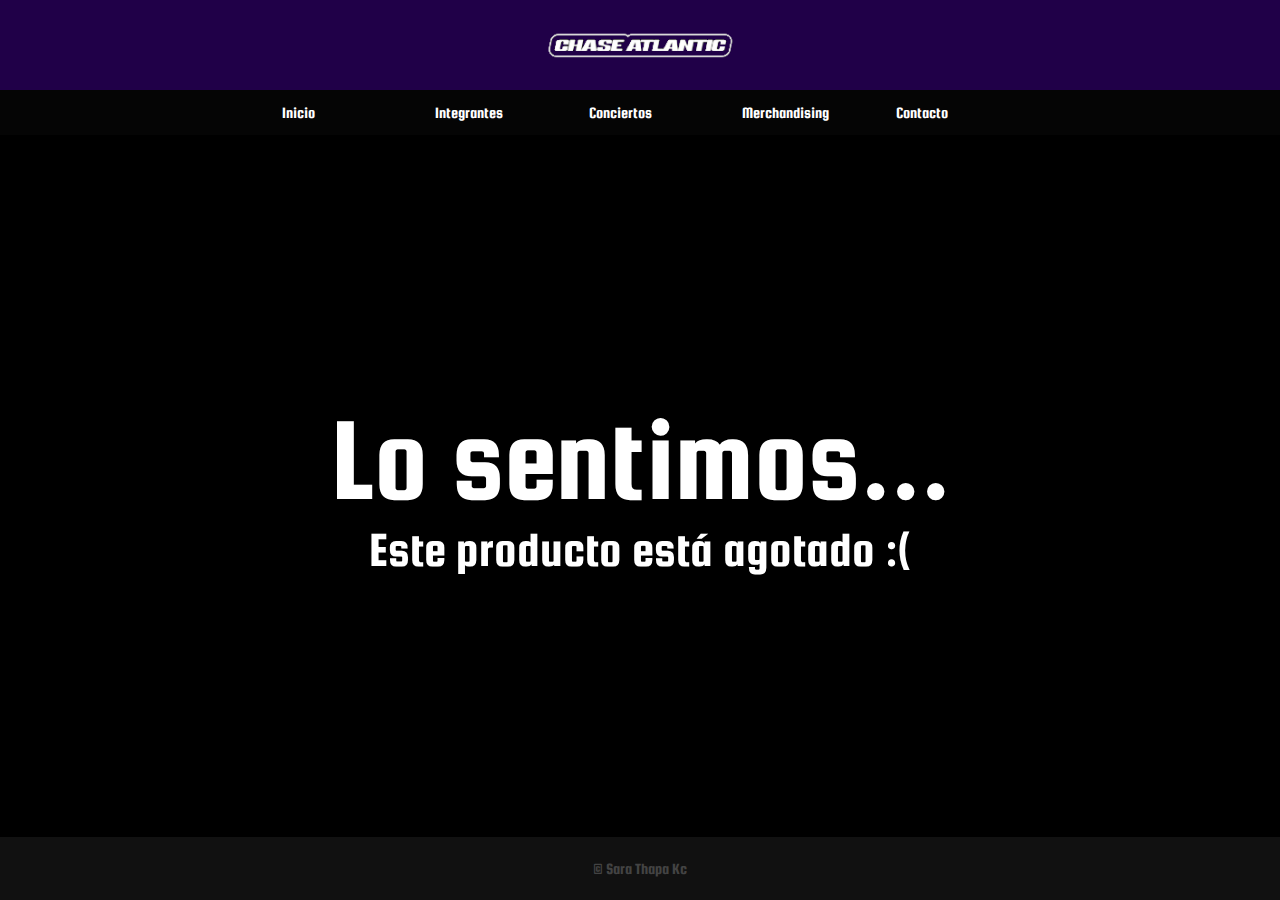
<file: agotado.html>
<!DOCTYPE html>
<html lang="en">
<head>
    <meta charset="UTF-8">
    <meta name="viewport" content="width=device-width, initial-scale=1.0">
    <title> Agotado | CA </title>

    <!-- Enlaces a las hojas de estilos -->
    <link rel="stylesheet" href="styles/styles.css"> 
    <link rel="stylesheet" href="styles/aparte.css"> 

    <!-- Favicon de la página -->
    <link rel="icon" href="./img/CA_favicon.png" type="image/x-icon">

    <!-- Enlazamos una fuente de Google fonts -->
    <link rel="preconnect" href="https://fonts.googleapis.com">
    <link rel="preconnect" href="https://fonts.gstatic.com" crossorigin>
    <link href="https://fonts.googleapis.com/css2?family=Barlow:ital,wght@0,100;0,200;0,300;0,400;0,500;0,600;0,700;0,800;0,900;1,100;1,200;1,300;1,400;1,500;1,600;1,700;1,800;1,900&family=Funnel+Display:wght@300..800&family=Pacifico&family=Rubik:ital,wght@0,391;1,391&family=Squada+One&family=Work+Sans:ital,wght@0,100..900;1,100..900&display=swap" rel="stylesheet">
</head>
<body>
    <!-- Sección del encabezado -->
    <header>
        <img src="img/logo.png"> 
    </header>

    <!-- Sección del navegador -->
    <nav>
        <p> <a href="./index.html"> Inicio </a> </p>
        <p> <a href="./integrantes.html"> Integrantes </a> </p>
        <p> <a href="./conciertos.html"> Conciertos </a> </p>
        <p> <a href="./merch.html"> Merchandising </a> </p>
        <p> <a href="./contacto.html"> Contacto </a> </p>
    </nav>

    <main>
        <!-- Indicamos el texto dentro del main -->
        <h1> Lo sentimos...</h1>
        <h2> Este producto está agotado :(  </h2>
    </main>

    <!-- Pie de página-->
    <footer>
        <p> © Sara Thapa Kc </p>
    </footer>
</body>
</html>
</file>
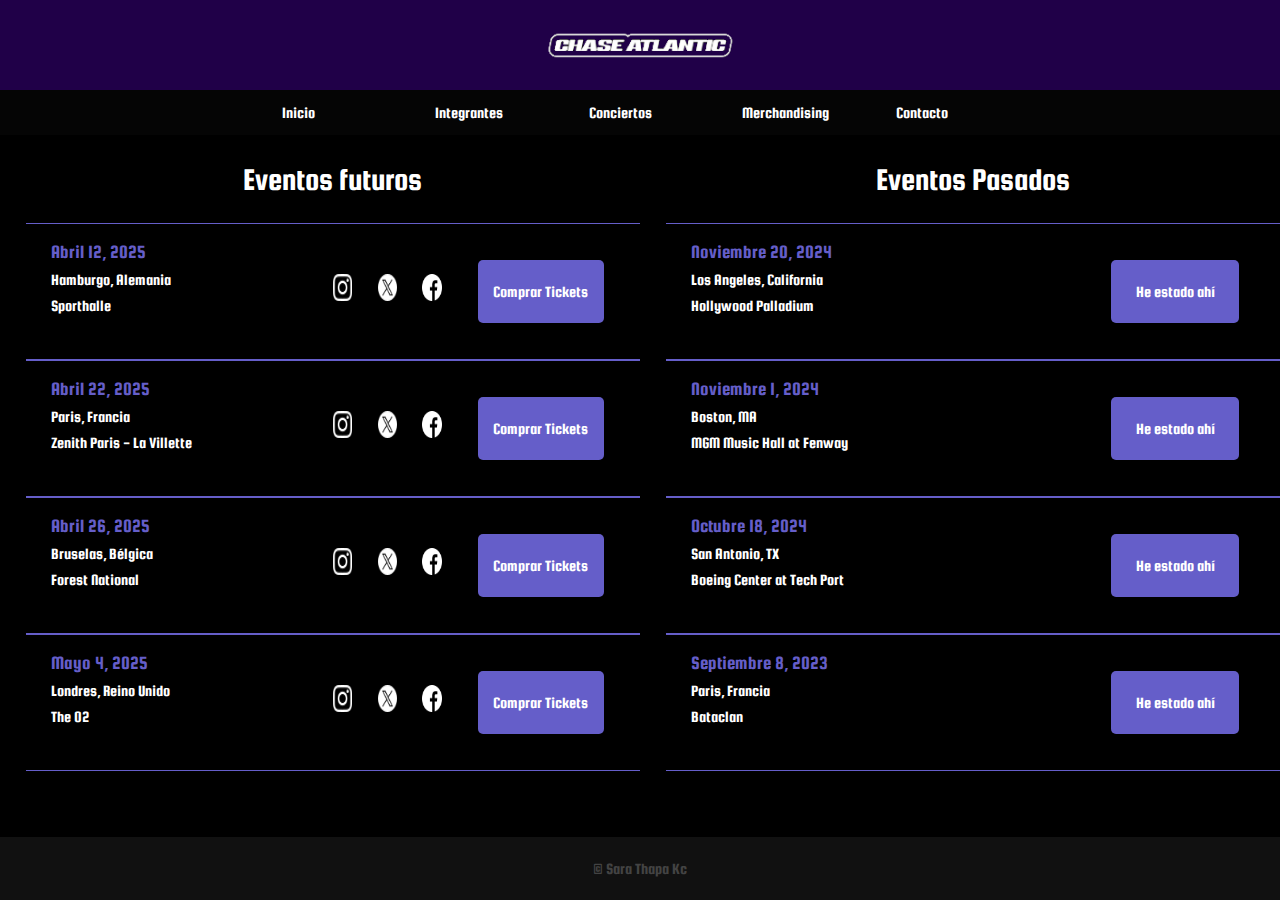
<file: conciertos.html>
<!DOCTYPE html>
<html lang="en">
<head>
    <meta charset="UTF-8">
    <meta name="viewport" content="width=device-width, initial-scale=1.0">
    <title>Conciertos | CA</title>

    <!-- Enlaces a las hojas de estilos -->
    <link rel="stylesheet" href="styles/styles.css"> 
    <link rel="stylesheet" href="styles/conciertos.css"> 

    <!-- Favicon de la página -->
    <link rel="icon" href="./img/CA_favicon.png" type="image/x-icon">

    <!-- Enlazamos una fuente de Google fonts -->
    <link rel="preconnect" href="https://fonts.googleapis.com">
    <link rel="preconnect" href="https://fonts.gstatic.com" crossorigin>
    <link href="https://fonts.googleapis.com/css2?family=Barlow:ital,wght@0,100;0,200;0,300;0,400;0,500;0,600;0,700;0,800;0,900;1,100;1,200;1,300;1,400;1,500;1,600;1,700;1,800;1,900&family=Funnel+Display:wght@300..800&family=Pacifico&family=Rubik:ital,wght@0,391;1,391&family=Squada+One&family=Work+Sans:ital,wght@0,100..900;1,100..900&display=swap" rel="stylesheet">
</head>
<body>
    <!-- Sección del encabezado -->
    <header>
        <img src="img/logo.png"> 
    </header>

    <!-- Sección de navegación -->
    <nav>
        <p> <a href="./index.html">Inicio</a> </p>
        <p> <a href="./integrantes.html">Integrantes</a> </p>
        <p> <a href="./conciertos.html">Conciertos</a> </p>
        <p> <a href="./merch.html">Merchandising</a> </p>
        <p> <a href="./contacto.html">Contacto</a> </p>
    </nav>

    <!-- Contenido principal -->
    <main> 
        <main class="maininterno"> 
            <!-- Sección de eventos futuros -->
            <section>
                <h1>Eventos futuros</h1>
                <div>
                    <article class="futuro">
                        <aside>
                            <h3>Abril 12, 2025</h3>
                            <p>Hamburgo, Alemania</p>
                            <p>Sporthalle</p>
                        </aside>
                        <a href="https://www.instagram.com/chaseatlantic/"> <img src="./img/conciertos/instagram_logo.png"> </a>
                        <a href="https://x.com/ChaseAtlantic"> <img src="./img/conciertos/x_logo.png"> </a>
                        <a href="https://www.facebook.com/ChaseAtlantic/"> <img src="./img/conciertos/facebook_logo.png"></a>
                        <br><a href="./agotado.html" class="botonestilo">Comprar Tickets</a>
                    </article>
                    <article class="futuro">
                        <aside>
                            <h3>Abril 22, 2025</h3>
                            <p>Paris, Francia</p>
                            <p>Zenith Paris - La Villette</p>
                        </aside>
                        <a href="https://www.instagram.com/chaseatlantic/"> <img src="./img/conciertos/instagram_logo.png"> </a>
                        <a href="https://x.com/ChaseAtlantic"> <img src="./img/conciertos/x_logo.png"> </a>
                        <a href="https://www.facebook.com/ChaseAtlantic/"> <img src="./img/conciertos/facebook_logo.png"></a>
                        <br><a href="./agotado.html" class="botonestilo">Comprar Tickets</a>
                    </article>
                    <article class="futuro">
                        <aside>
                            <h3>Abril 26, 2025</h3>
                            <p>Bruselas, Bélgica</p>
                            <p>Forest National</p>
                        </aside>
                        <a href="https://www.instagram.com/chaseatlantic/"> <img src="./img/conciertos/instagram_logo.png"> </a>
                        <a href="https://x.com/ChaseAtlantic"> <img src="./img/conciertos/x_logo.png"> </a>
                        <a href="https://www.facebook.com/ChaseAtlantic/"> <img src="./img/conciertos/facebook_logo.png"></a>
                        <br><a href="./agotado.html" class="botonestilo">Comprar Tickets</a>
                    </article>
                    <article class="futuro">
                        <aside>
                            <h3>Mayo 4, 2025</h3>
                            <p>Londres, Reino Unido</p>
                            <p>The O2</p>
                        </aside>
                        <a href="https://www.instagram.com/chaseatlantic/"> <img src="./img/conciertos/instagram_logo.png"> </a>
                        <a href="https://x.com/ChaseAtlantic"> <img src="./img/conciertos/x_logo.png"> </a>
                        <a href="https://www.facebook.com/ChaseAtlantic/"> <img src="./img/conciertos/facebook_logo.png"></a>
                        <br><a href="./agotado.html" class="botonestilo">Comprar Tickets</a>
                    </article>
                </div>
            </section>

            <!-- Sección de eventos pasados -->
            <section>
                <h1>Eventos Pasados</h1>
                <div>
                    <article class="pasado">
                        <aside>
                            <h3>Noviembre 20, 2024</h3>
                            <p>Los Angeles, California</p>
                            <p>Hollywood Palladium</p>
                        </aside>
                        <br><a href="./resenia.html" class="botonestilo">He estado ahí</a>
                    </article>
                    <article class="pasado">
                        <aside>
                            <h3>Noviembre 1, 2024</h3>
                            <p>Boston, MA</p>
                            <p>MGM Music Hall at Fenway</p>
                        </aside>
                        <br><a href="./resenia.html" class="botonestilo">He estado ahí</a>
                    </article>
                    <article class="pasado">
                        <aside>
                            <h3>Octubre 18, 2024</h3>
                            <p>San Antonio, TX</p>
                            <p>Boeing Center at Tech Port</p>
                        </aside>
                        <br><a href="./resenia.html" class="botonestilo">He estado ahí</a>
                    </article>
                    <article class="pasado">
                        <aside>
                            <h3>Septiembre 8, 2023</h3>
                            <p>Paris, Francia</p>
                            <p>Bataclan</p>
                        </aside>
                        <br><a href="./resenia.html" class="botonestilo">He estado ahí</a>
                    </article>
                </div>  
            </section>
        </main>
    </main>

    <!-- Pie de página -->
    <footer>
        <p>© Sara Thapa Kc</p>
    </footer>
</body>
</html>
</file>
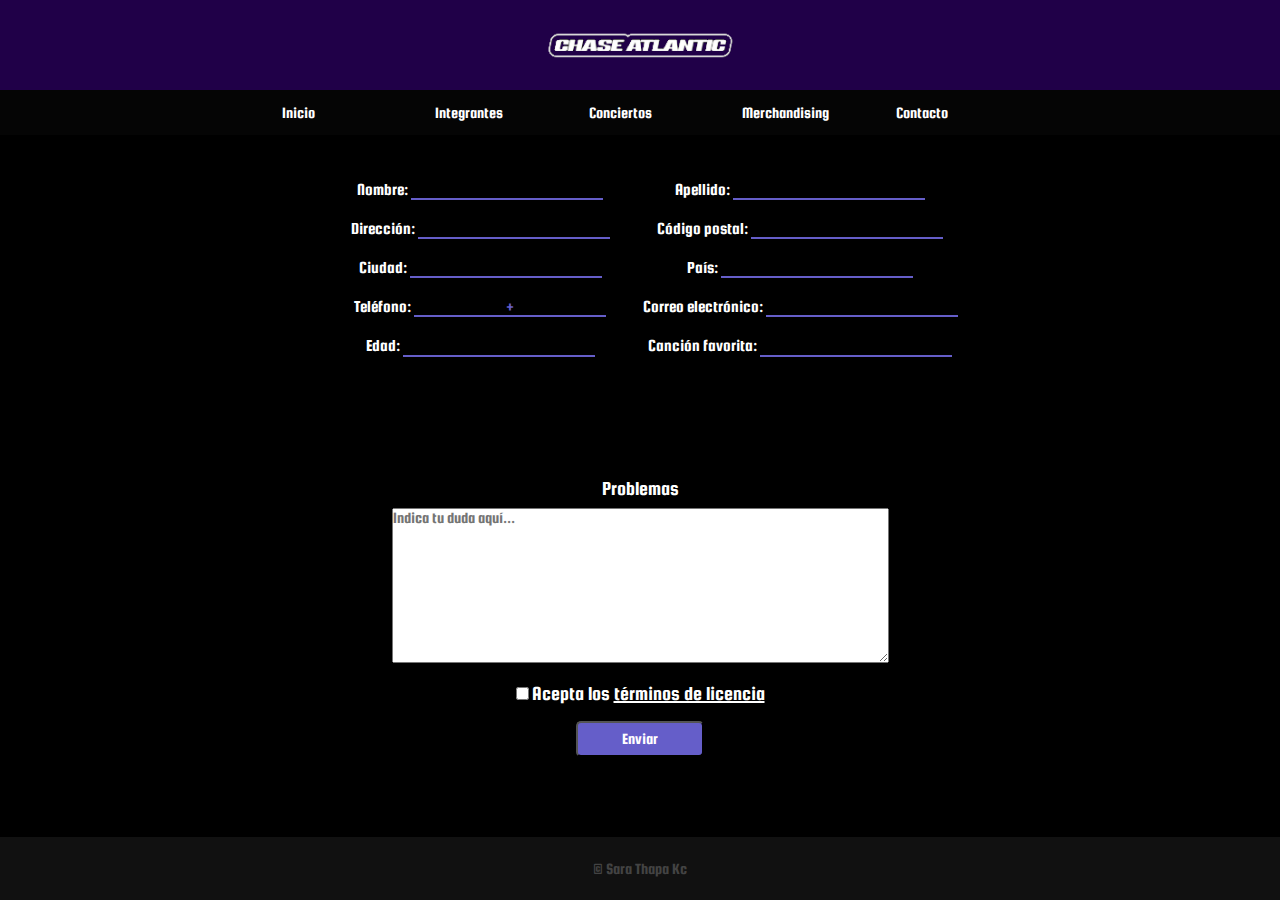
<file: contacto.html>
<!DOCTYPE html>
<html lang="en">
<head>
    <meta charset="UTF-8">
    <meta name="viewport" content="width=device-width, initial-scale=1.0">
    <title>Contacto | CA</title>

    <!-- Enlaces a las hojas de estilos -->
    <link rel="stylesheet" href="./styles/styles.css"> 
    <link rel="stylesheet" href="./styles/contacto.css"> 

    <!-- Favicon de la página -->
    <link rel="icon" href="./img/CA_favicon.png" type="image/x-icon">

    <!-- Enlazamos una fuente de Google fonts -->
    <link rel="preconnect" href="https://fonts.googleapis.com">
    <link rel="preconnect" href="https://fonts.gstatic.com" crossorigin>
    <link href="https://fonts.googleapis.com/css2?family=Barlow:ital,wght@0,100;0,200;0,300;0,400;0,500;0,600;0,700;0,800;0,900&family=Funnel+Display:wght@300..800&family=Pacifico&family=Rubik:ital,wght@0,391;1,391&family=Squada+One&family=Work+Sans:ital,wght@0,100..900;1,100..900&display=swap" rel="stylesheet">
</head>
<body>
    <!-- Sección del encabezado -->
    <header>
        <img src="img/logo.png"> 
    </header>

    <!-- Sección de navegación -->
    <nav>
        <p> <a href="./index.html">Inicio</a> </p>
        <p> <a href="./integrantes.html">Integrantes</a> </p>
        <p> <a href="./conciertos.html">Conciertos</a> </p>
        <p> <a href="./merch.html">Merchandising</a> </p>
        <p> <a href="./contacto.html">Contacto</a> </p>
    </nav>

    <!-- Sección principal del sitio -->
    <main>
        <main class="maininterno">
            <!-- Formulario de datos personales -->
            <!-- Vamos a añadir el formulario que almacenará los datos personales de los usuarios -->
            <form class="datospersonales" action="./gracias.html" method="post">
                <section class="partearriba">
                        <section>
                            <article> 
                                <label for="nombre"> Nombre: </label>
                                <input type="text" id="nombre" name="nombre" required pattern="[A-ZÁÉÍÓÚÑÇ][a-záéíóúñç\s]+">
                            </article>  
                            <article> 
                                <label for="apellido">Apellido:</label>
                                <input type="text" id="apellido" name="apellido" required pattern="[A-ZÁÉÍÓÚÑÇ][a-záéíóúñç\s]+[A-ZÁÉÍÓÚÑÇ]*[a-záéíóúñç\s]*"> <br>
                            </article>  
                        </section>
                        <section>         
                            <article> 
                                <label for="direccion">Dirección:</label>
                                <input type="text" id="direccion" name="direccion" required pattern="^[A-ZÁÉÍÓÚÑÇ][a-záéíóúñç\s]*(?:[.,;/-]?\s?[A-ZÁÉÍÓÚÑÇa-záéíóúñç]+)+\s?[0-9]+(?:[A-Za-zÁÉÍÓÚÑÇa-záéíóúñç\s]*)$">
                            </article> 
                            <article> 
                                <label for="cpostal">Código postal:</label>
                                <input type="number" id="cpostal" name="cpostal" required pattern="[0-9]{3,8}"> <br>
                            </article> 
                        </section>
                        <section> 
                            <article> 
                                <label for="ciudad">Ciudad:</label>
                                <input type="text" id="ciudad" name="ciudad" required pattern="[A-Z][a-z]+(\s?[A-ZÁÉÍÓÚÇ][a-záéíóúñç]+)*">
                            </article> 
                            <article> 
                                <label for="pais">País:</label>
                                <input type="text" id="pais" name="pais" required pattern="[A-ZÁÉÍÓÚ][a-záéíóúñ]+(\s?[A-Z][a-záéíóúñ]+)*"> <br>
                            </article> 
                        </section>
                        <section> 
                            <article> 
                                <label for="telefono">Teléfono:</label>
                                <input type="tel" id="telefono" name="telefono" value="+" required pattern="\+([0-9]-?[0-9]{0,3})\s[0-9]{7,10}"> 
                            </article> 
                            <article> 
                                <label for="correo">Correo electrónico:</label>
                                <input type="email" id="correo" name="correo" required pattern="[a-z0-9]+[a-z0-9_\.]+@[a-z0-9]+\.[a-z0-9]+(\.?[a-z0-9]+)*"> <br>
                            </article> 
                        </section>
                        <section> 
                            <article> 
                                <label for="telefono">Edad:</label>
                                <input type="tel" id="telefono" name="telefono" pattern="[0-9]{1,2}"> 
                            </article> 
                            <article> 
                                <label for="correo"> Canción favorita:</label>
                                <input type="text" id="apellido" name="apellido" pattern="[A-ZÁÉÍÓÚÑÇ][a-záéíóúñç\s]+[A-ZÁÉÍÓÚÑÇ]*[a-záéíóúñç\s]*"> <br>
                            </article> 
                        </section>
                </section>
                <!-- Formulario de sugerencias -->
                <section class="parteabajo">
                    <article>
                        <!-- Creamos un formulario para que el usuario nos añada sugerencias si lo desea -->
                        <label for="sugerencias"> Problemas </label> <br>
                        <textarea id="sugerencias" name="sugerencias" rows="9" cols="80" placeholder="Indica tu duda aquí..." required></textarea><br>
                        
                        <br><input type="checkbox" id="recopilardatos" name="recopilardatos" required value="Aceptar">
                        <label for="recopilardatos"> Acepta los <a href="./terminosylicencias.html"> términos de licencia </a> </label><br>

                        <br><input type="submit" value="Enviar" class="boton">
                    </article>
                </section>
            </form>
        </main>
    </main>

    <!-- Pie de página -->
    <footer>
        <p> © Sara Thapa Kc </p>
    </footer>
</body>
</html>
</file>
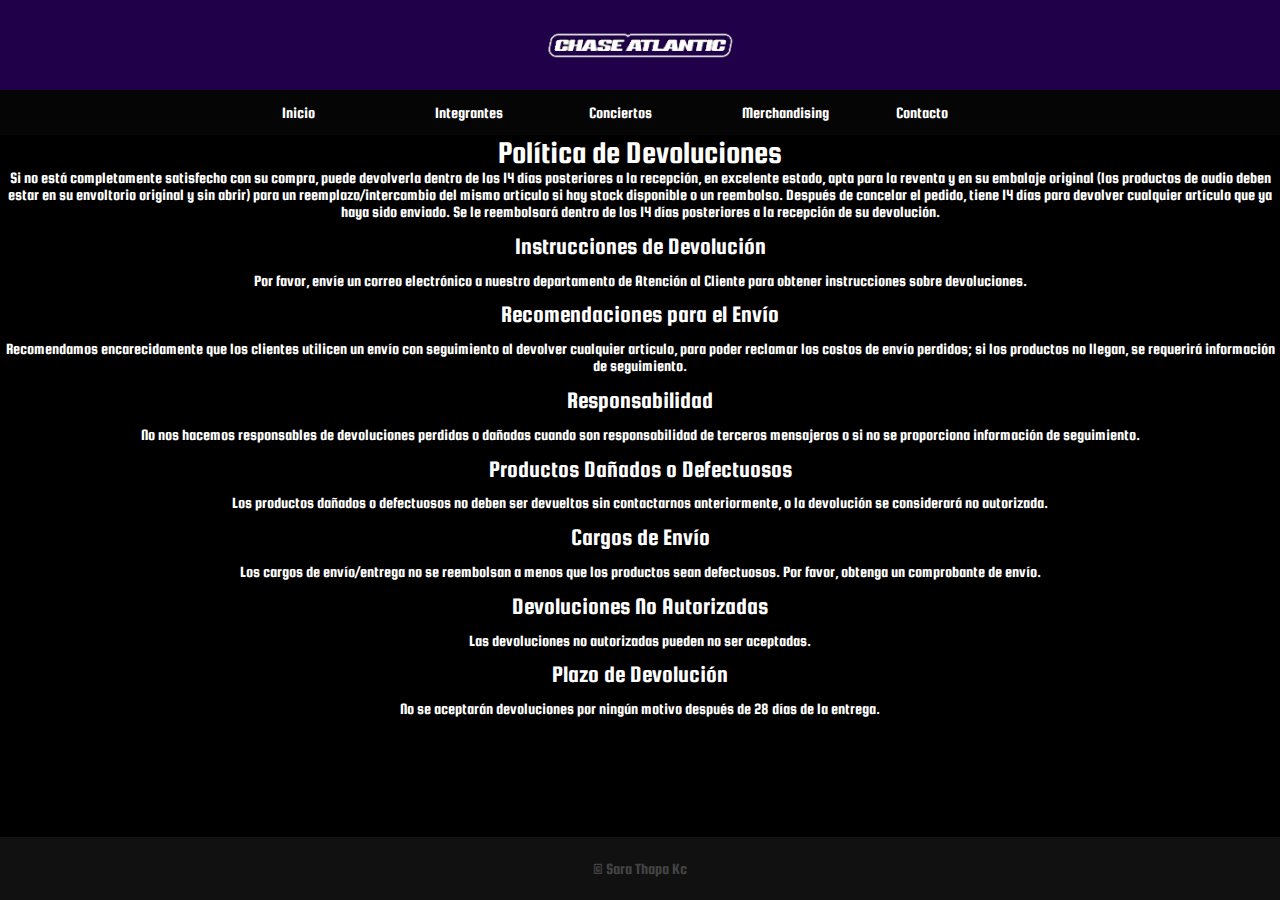
<file: devolver.html>
<!DOCTYPE html>
<html lang="en">
<head>
    <meta charset="UTF-8">
    <meta name="viewport" content="width=device-width, initial-scale=1.0">
    <title> Devolver | CA </title>

    <!-- Enlaces a las hojas de estilos -->
    <link rel="stylesheet" href="styles/styles.css"> 
    <link rel="stylesheet" href="styles/devolver.css">

    <!-- Favicon de la página -->
    <link rel="icon" href="./img/CA_favicon.png" type="image/x-icon">
    
    <!-- Enlazamos una fuente de Google fonts -->
    <link rel="preconnect" href="https://fonts.googleapis.com">
    <link rel="preconnect" href="https://fonts.gstatic.com" crossorigin>
    <link href="https://fonts.googleapis.com/css2?family=Barlow:ital,wght@0,100;0,200;0,300;0,400;0,500;0,600;0,700;0,800;0,900;1,100;1,200;1,300;1,400;1,500;1,600;1,700;1,800;1,900&family=Funnel+Display:wght@300..800&family=Pacifico&family=Rubik:ital,wght@0,391;1,391&family=Squada+One&family=Work+Sans:ital,wght@0,100..900;1,100..900&display=swap" rel="stylesheet">
</head>
<body>
    <!-- Sección del encabezado -->
    <header>
        <img src="img/logo.png"> 
    </header>

    <!-- Sección de navegación -->
    <nav>
        <p> <a href="./index.html"> Inicio </a> </p>
        <p> <a href="./integrantes.html"> Integrantes </a> </p>
        <p> <a href="./conciertos.html"> Conciertos </a> </p>
        <p> <a href="./merch.html"> Merchandising </a> </p>
        <p> <a href="./contacto.html"> Contacto </a> </p>
    </nav>

    <main>
        <!-- Indicamos el texto que queremos que aparezca en el main -->
        <h1>Política de Devoluciones</h1>

        <p>Si no está completamente satisfecho con su compra, puede devolverla dentro de los 14 días posteriores a la recepción, en excelente estado, apta para la reventa y en su embalaje original (los productos de audio deben estar en su envoltorio original y sin abrir) para un reemplazo/intercambio del mismo artículo si hay stock disponible o un reembolso. Después de cancelar el pedido, tiene 14 días para devolver cualquier artículo que ya haya sido enviado. Se le reembolsará dentro de los 14 días posteriores a la recepción de su devolución.</p>
    
        <h2>Instrucciones de Devolución</h2>
        <p>Por favor, envíe un correo electrónico a nuestro departamento de Atención al Cliente para obtener instrucciones sobre devoluciones.</p>
    
        <h2>Recomendaciones para el Envío</h2>
        <p>Recomendamos encarecidamente que los clientes utilicen un envío con seguimiento al devolver cualquier artículo, para poder reclamar los costos de envío perdidos; si los productos no llegan, se requerirá información de seguimiento.</p>
    
        <h2>Responsabilidad</h2>
        <p>No nos hacemos responsables de devoluciones perdidas o dañadas cuando son responsabilidad de terceros mensajeros o si no se proporciona información de seguimiento.</p>
    
        <h2>Productos Dañados o Defectuosos</h2>
        <p>Los productos dañados o defectuosos no deben ser devueltos sin contactarnos anteriormente, o la devolución se considerará no autorizada.</p>
    
        <h2>Cargos de Envío</h2>
        <p>Los cargos de envío/entrega no se reembolsan a menos que los productos sean defectuosos. Por favor, obtenga un comprobante de envío.</p>
    
        <h2>Devoluciones No Autorizadas</h2>
        <p>Las devoluciones no autorizadas pueden no ser aceptadas.</p>
    
        <h2>Plazo de Devolución</h2>
        <p>No se aceptarán devoluciones por ningún motivo después de 28 días de la entrega.</p>
    </main>

    <!-- Pie de página-->
    <footer>
        <p> © Sara Thapa Kc </p>
    </footer>
</body>
</html>
</file>
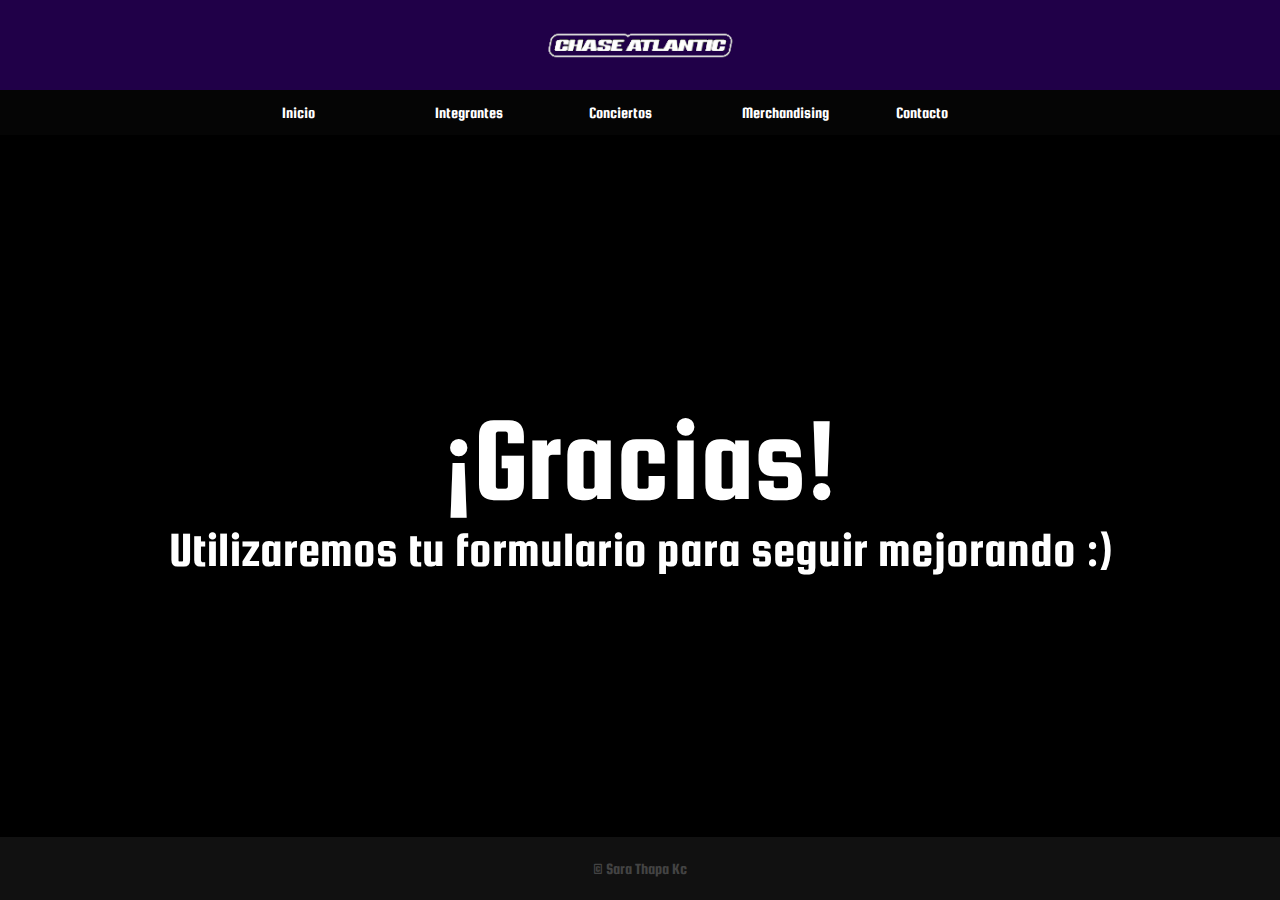
<file: gracias.html>
<!DOCTYPE html>
<html lang="en">
<head>
    <meta charset="UTF-8">
    <meta name="viewport" content="width=device-width, initial-scale=1.0">
    <title> Gracias | CA </title>

    <!-- Enlaces a las hojas de estilos -->
    <link rel="stylesheet" href="styles/styles.css"> 
    <link rel="stylesheet" href="styles/aparte.css"> 

    <!-- Favicon de la página -->
    <link rel="icon" href="./img/CA_favicon.png" type="image/x-icon">

    <!-- Enlazamos una fuente de Google fonts -->
    <link rel="preconnect" href="https://fonts.googleapis.com">
    <link rel="preconnect" href="https://fonts.gstatic.com" crossorigin>
    <link href="https://fonts.googleapis.com/css2?family=Barlow:ital,wght@0,100;0,200;0,300;0,400;0,500;0,600;0,700;0,800;0,900;1,100;1,200;1,300;1,400;1,500;1,600;1,700;1,800;1,900&family=Funnel+Display:wght@300..800&family=Pacifico&family=Rubik:ital,wght@0,391;1,391&family=Squada+One&family=Work+Sans:ital,wght@0,100..900;1,100..900&display=swap" rel="stylesheet">
</head>
<body>
    <!-- Sección del encabezado -->
    <header>
        <img src="img/logo.png"> 
    </header>

    <!-- Sección de navegación -->
    <nav>
        <p> <a href="./index.html"> Inicio </a> </p>
        <p> <a href="./integrantes.html"> Integrantes </a> </p>
        <p> <a href="./conciertos.html"> Conciertos </a> </p>
        <p> <a href="./merch.html"> Merchandising </a> </p>
        <p> <a href="./contacto.html"> Contacto </a> </p>
    </nav>

    <main>
        <!-- Indicamos el textoq ue queremos que aparezca en nuestro main -->
        <h1> ¡Gracias!</h1>
        <h2> Utilizaremos tu formulario para seguir mejorando :) </h2>
    </main>

    <!-- Pie de página -->
    <footer>
        <p> © Sara Thapa Kc </p>
    </footer>
</body>
</html>
</file>
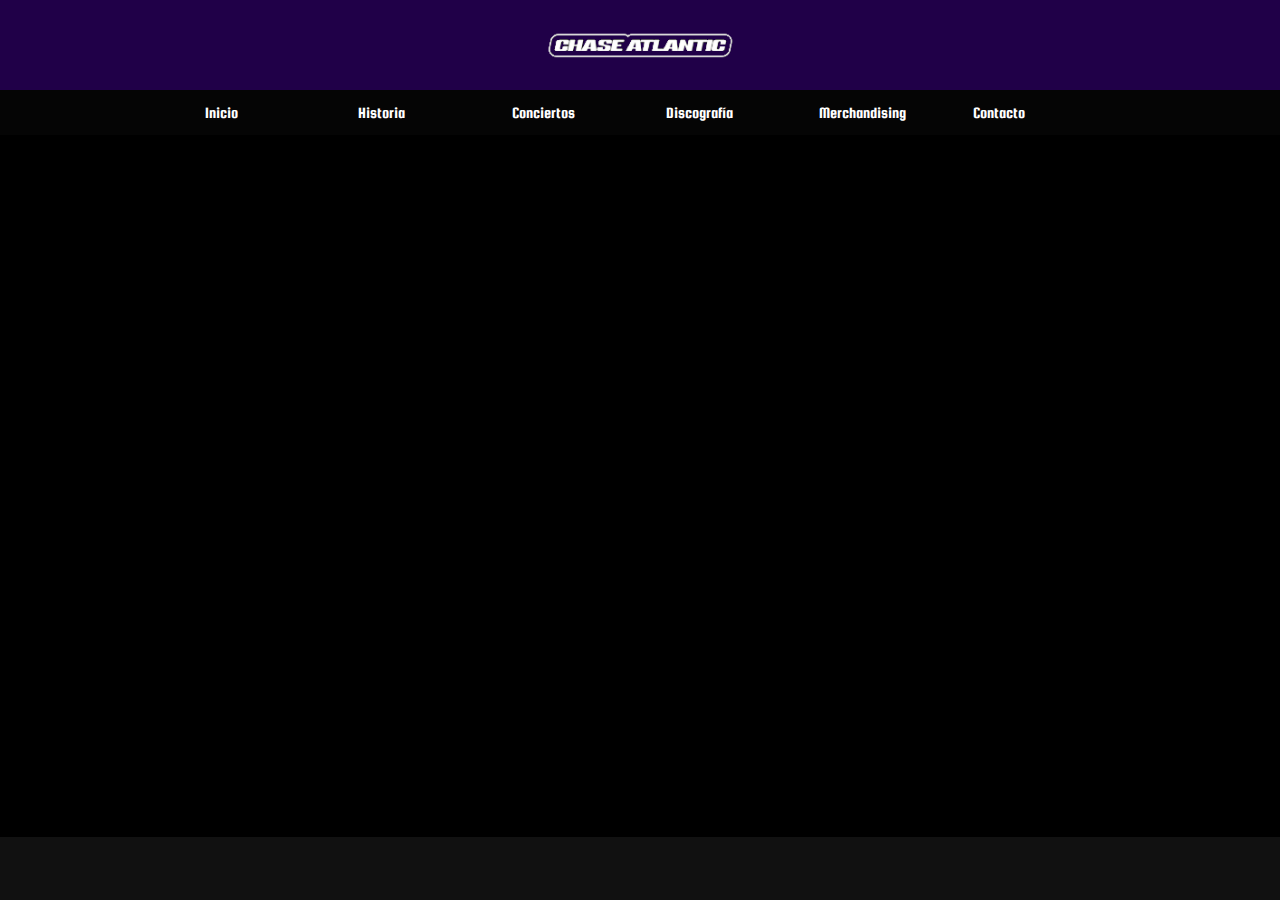
<file: historia.html>
<!DOCTYPE html>
<html lang="en">
<head>
    <meta charset="UTF-8">
    <meta name="viewport" content="width=device-width, initial-scale=1.0">
    <title> Historia | CA </title>
    <link rel="stylesheet" href="styles/styles.css"> 

    <link rel="preconnect" href="https://fonts.googleapis.com">
    <link rel="preconnect" href="https://fonts.gstatic.com" crossorigin>
    <link href="https://fonts.googleapis.com/css2?family=Barlow:ital,wght@0,100;0,200;0,300;0,400;0,500;0,600;0,700;0,800;0,900;1,100;1,200;1,300;1,400;1,500;1,600;1,700;1,800;1,900&family=Funnel+Display:wght@300..800&family=Pacifico&family=Rubik:ital,wght@0,391;1,391&family=Squada+One&family=Work+Sans:ital,wght@0,100..900;1,100..900&display=swap" rel="stylesheet">
</head>
<body>
    <header>
        <img src="img/logo.png"> 
    </header>
    <nav>
        <p> <a href="./index.html"> Inicio </a> </p>
        <p> <a href="./historia.html">Historia </a> </p>
        <p> <a href="./conciertos.html"> Conciertos </a> </p>
        <p> <a href="./discografia.html"> Discografía </a> </p>
        <p> <a href="./merch.html"> Merchandising </a> </p>
        <p> <a href="./contacto.html"> Contacto </a> </p>
    </nav>
    <main>
        <main class="maininterno"> 
            
        </main>
    </main>
    <footer>
        
    </footer>
</body>
</html>
</file>
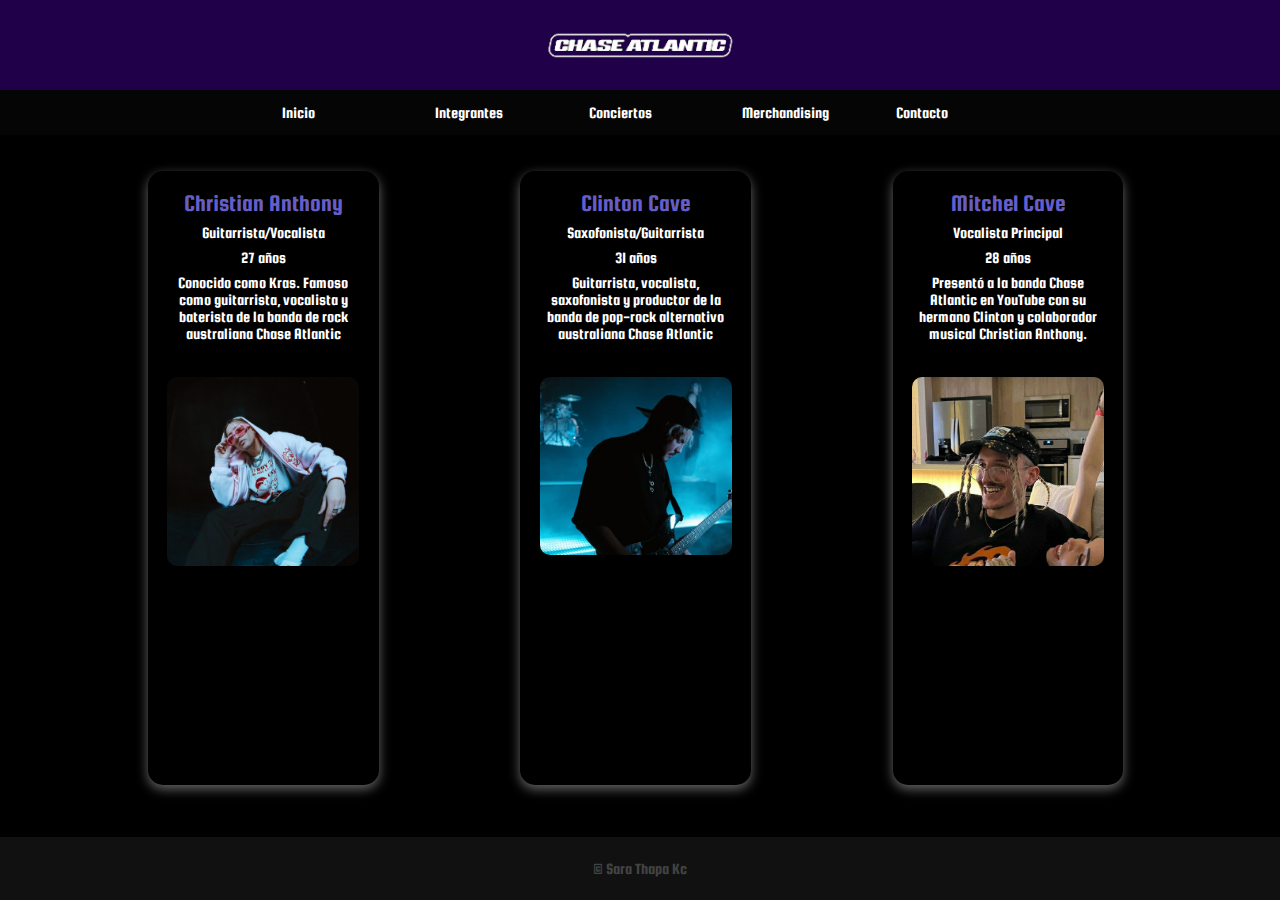
<file: integrantes.html>
<!DOCTYPE html>
<html lang="en">
<head>
    <meta charset="UTF-8">
    <meta name="viewport" content="width=device-width, initial-scale=1.0">
    <title> Integrantes | CA </title>

    <!-- Enlaces a las hojas de estilos -->
    <link rel="stylesheet" href="./styles/styles.css"> 
    <link rel="stylesheet" href="./styles/integrantes.css"> 

    <!-- Favicon de la página -->
    <link rel="icon" href="./img/CA_favicon.png" type="image/x-icon">

    <!-- Enlazamos una fuente de Google fonts -->
    <link rel="preconnect" href="https://fonts.googleapis.com">
    <link rel="preconnect" href="https://fonts.gstatic.com" crossorigin>
    <link href="https://fonts.googleapis.com/css2?family=Barlow:ital,wght@0,100;0,200;0,300;0,400;0,500;0,600;0,700;0,800;0,900&family=Funnel+Display:wght@300..800&family=Pacifico&family=Rubik:ital,wght@0,391;1,391&family=Squada+One&family=Work+Sans:ital,wght@0,100..900;1,100..900&display=swap" rel="stylesheet">
</head>
<body>
    <header>
        <!-- Encabezado con el logo principal de la página -->
        <img src="img/logo.png"> 
    </header>
    <nav>
        <!-- Menú de navegación con enlaces a las diferentes secciones del sitio -->
        <p> <a href="./index.html"> Inicio </a> </p>
        <p> <a href="./integrantes.html"> Integrantes </a> </p>
        <p> <a href="./conciertos.html"> Conciertos </a> </p>
        <p> <a href="./merch.html"> Merchandising </a> </p>
        <p> <a href="./contacto.html"> Contacto </a> </p>
    </nav>
    <main>
        <main class="maininterno"> 
            <section>
                <!-- Sección con información de los integrantes de la banda -->
                <article class="arriba">
                    <!-- Primer integrante: Christian Anthony -->
                    <aside>
                        <h3> Christian Anthony </h3>
                        <p> Guitarrista/Vocalista </p>
                        <p> 27 años </p>
                        <p> Conocido como Kras. Famoso como guitarrista, vocalista y baterista de la banda de rock australiana Chase Atlantic </p>
                    </aside>
                    <br><img src="./img/integrantes/kras.png">
                </article>
                <article class="arriba">
                    <!-- Segundo integrante: Clinton Cave -->
                    <aside>
                        <h3> Clinton Cave </h3>
                        <p> Saxofonista/Guitarrista </p>
                        <p> 31 años </p>
                        <p> Guitarrista, vocalista, saxofonista y productor de la banda de pop-rock alternativo australiana Chase Atlantic </p>
                    </aside>
                    <br><img src="./img/integrantes/clinton_cave.png">
                </article>
                <article class="arriba">
                    <!-- Tercer integrante: Mitchel Cave -->
                    <aside>
                        <h3> Mitchel Cave </h3>
                        <p> Vocalista Principal </p>
                        <p> 28 años </p>
                        <p> Presentó a la banda Chase Atlantic en YouTube con su hermano Clinton y colaborador musical Christian Anthony.  </p>
                    </aside>
                    <br><img src="./img/integrantes/mitchel_cave.jpg">
                </article>
            </section>
        </main>
    </main>
    <footer>
        <!-- Pie de página con los derechos de autor -->
        <p> © Sara Thapa Kc </p>
    </footer>
</body>
</html>
</file>
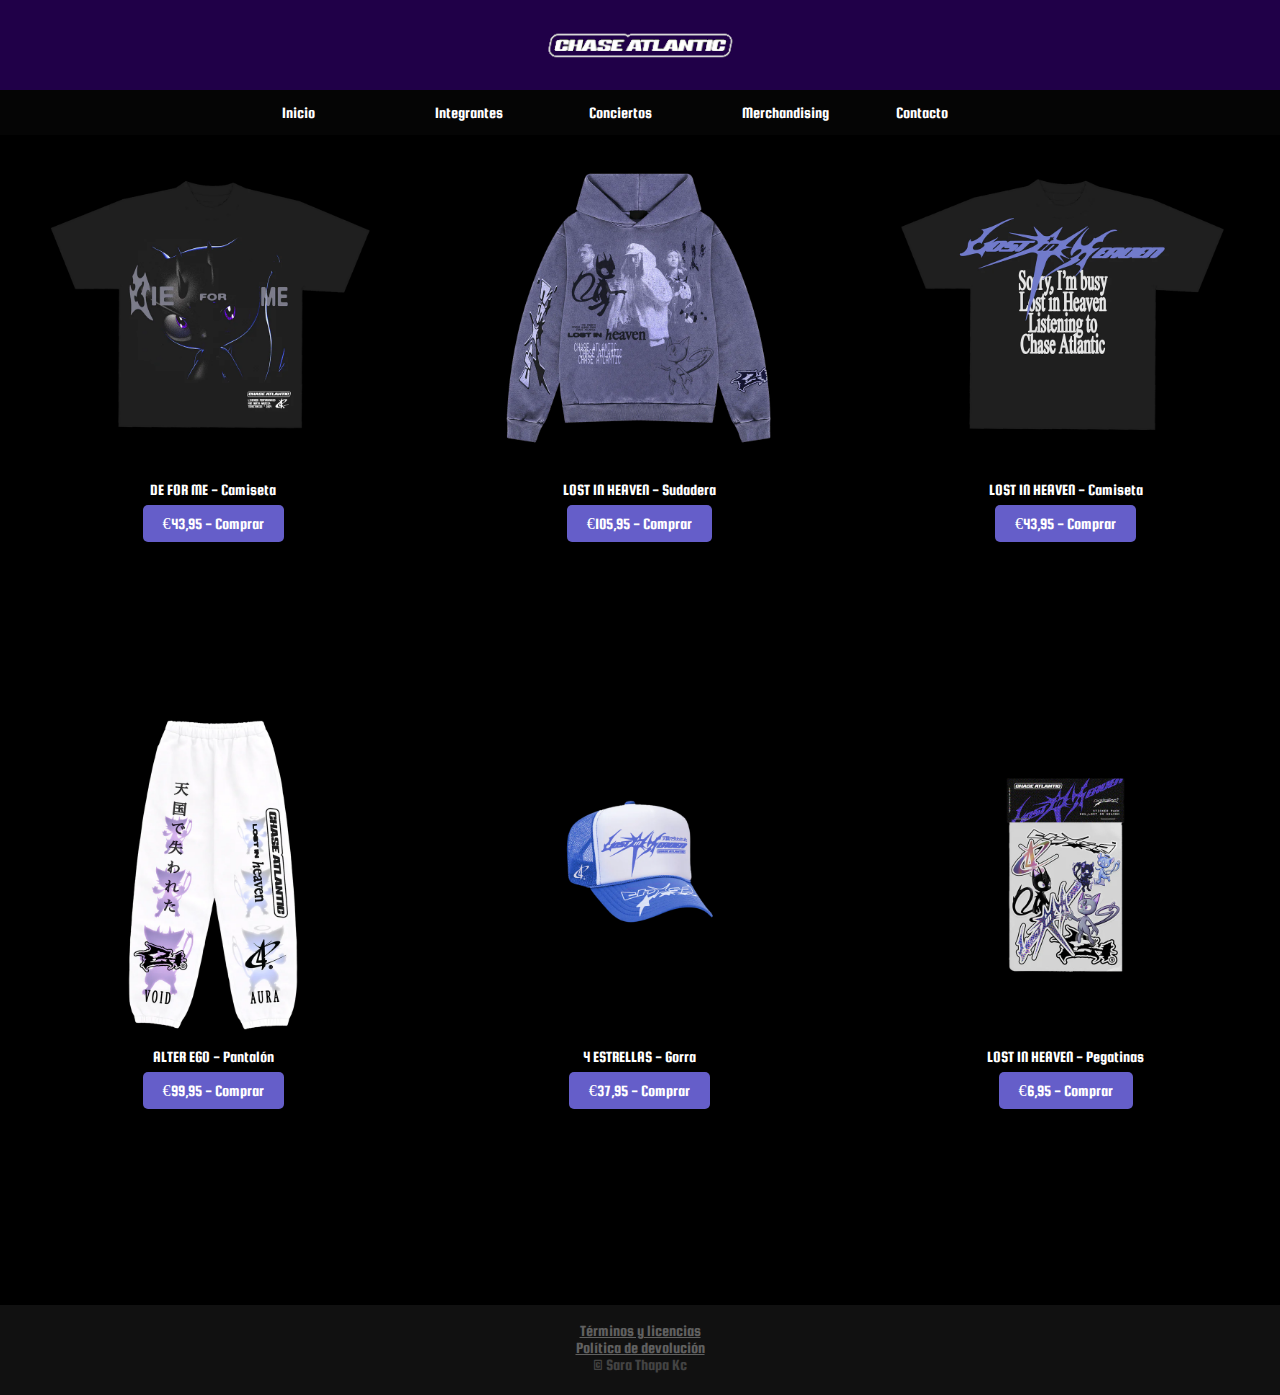
<file: merch.html>
<!DOCTYPE html>
<html lang="en">
<head>
    <meta charset="UTF-8">
    <meta name="viewport" content="width=device-width, initial-scale=1.0">
    <title> Merch | CA </title>

    <!-- Enlaces a las hojas de estilos -->
    <link rel="stylesheet" href="./styles/styles.css">
    <link rel="stylesheet" href="./styles/merch.css">

    <!-- Favicon de la página -->
    <link rel="icon" href="./img/CA_favicon.png" type="image/x-icon">

    <!-- Enlazamos una fuente de Google fonts -->
    <link rel="preconnect" href="https://fonts.googleapis.com">
    <link rel="preconnect" href="https://fonts.gstatic.com" crossorigin>
    <link href="https://fonts.googleapis.com/css2?family=Barlow:ital,wght@0,100;0,200;0,300;0,400;0,500;0,600;0,700;0,800;0,900;1,100;1,200;1,300;1,400;1,500;1,600;1,700;1,800;1,900&family=Funnel+Display:wght@300..800&family=Pacifico&family=Rubik:ital,wght@0,391;1,391&family=Squada+One&family=Work+Sans:ital,wght@0,100..900;1,100..900&display=swap" rel="stylesheet">
    
</head>
<body>
    <header>
        <!-- Logo del encabezado -->
        <img src="img/logo.png">
    </header>

    <!-- Barra de navegación con enlaces a otras páginas -->
    <nav>
        <p><a href="./index.html"> Inicio </a></p>
        <p><a href="./integrantes.html"> Integrantes </a></p>
        <p><a href="./conciertos.html"> Conciertos </a></p>
        <p><a href="./merch.html"> Merchandising </a></p>
        <p><a href="./contacto.html"> Contacto </a></p>
    </nav>
    <main>
        <main class="maininterno">
            <section class="partearriba">
                <!-- Primera fila de artículos -->
                <article>
                    <figure>
                        <a href="./img/merch/dieforme_camiseta.webp"> VER </a>
                        <img src="./img/merch/dieforme_camiseta.webp">
                    </figure>
                    <p> DE FOR ME - Camiseta </p>
                    <p><br><a href="./agotado.html" class="comprar"> €43,95 - Comprar </a></p>
                </article>
                <article>
                    <figure>
                        <a href="./img/merch/lostinheaven_sudadera.webp"> VER </a>
                        <img src="./img/merch/lostinheaven_sudadera.webp">
                    </figure>
                    <p> LOST IN HEAVEN - Sudadera </p>
                    <p><br><a href="./agotado.html" class="comprar"> €105,95 - Comprar </a></p>
                </article>
                <article>
                    <figure>
                        <a href="./img/merch/lostinheaven_camisa.webp"> VER </a>
                        <img src="./img/merch/lostinheaven_camisa.webp">
                    </figure>
                    <p> LOST IN HEAVEN - Camiseta </p>
                    <p><br><a href="./agotado.html" class="comprar"> €43,95 - Comprar </a></p>
                </article>
            </section>
            <section class="parteabajo">

                <!-- Segunda fila de artículos -->
                <article>
                    <figure>
                        <a href="./img/merch/voidaura_pantalon.webp"> VER </a>
                        <img src="./img/merch/voidaura_pantalon.webp">
                    </figure>
                    <p> ALTER EGO - Pantalón </p>
                    <p><br><a href="./agotado.html" class="comprar"> €99,95 - Comprar </a></p>
                </article>
                <article>
                    <figure>
                        <a href="./img/merch/lostinheaven_gorra.webp"> VER </a>
                        <img src="./img/merch/lostinheaven_gorra.webp">
                    </figure>
                    <p> 4 ESTRELLAS - Gorra </p>
                    <p><br><a href="./agotado.html" class="comprar"> €37,95 - Comprar </a></p>
                </article>
                <article>
                    <figure>
                        <a href="./img/merch/pegatinas.webp"> VER </a>
                        <img src="./img/merch/pegatinas.webp">
                    </figure>
                    <p> LOST IN HEAVEN - Pegatinas </p>
                    <p class="abajofinal"><br><a href="./agotado.html" class="comprar"> €6,95 - Comprar </a></p>
                </article>
            </section>
        </main>
    </main>

    <!-- Pie de página con enlaces a términos y políticas, y derechos de autor -->
    <footer>
        <br><p><a href="./terminosylicencias.html"> Términos y licencias </a></p>
        <p><a href="./devolver.html"> Política de devolución </a></p>
        <p> © Sara Thapa Kc </p>
    </footer>
</body>
</html>
</file>
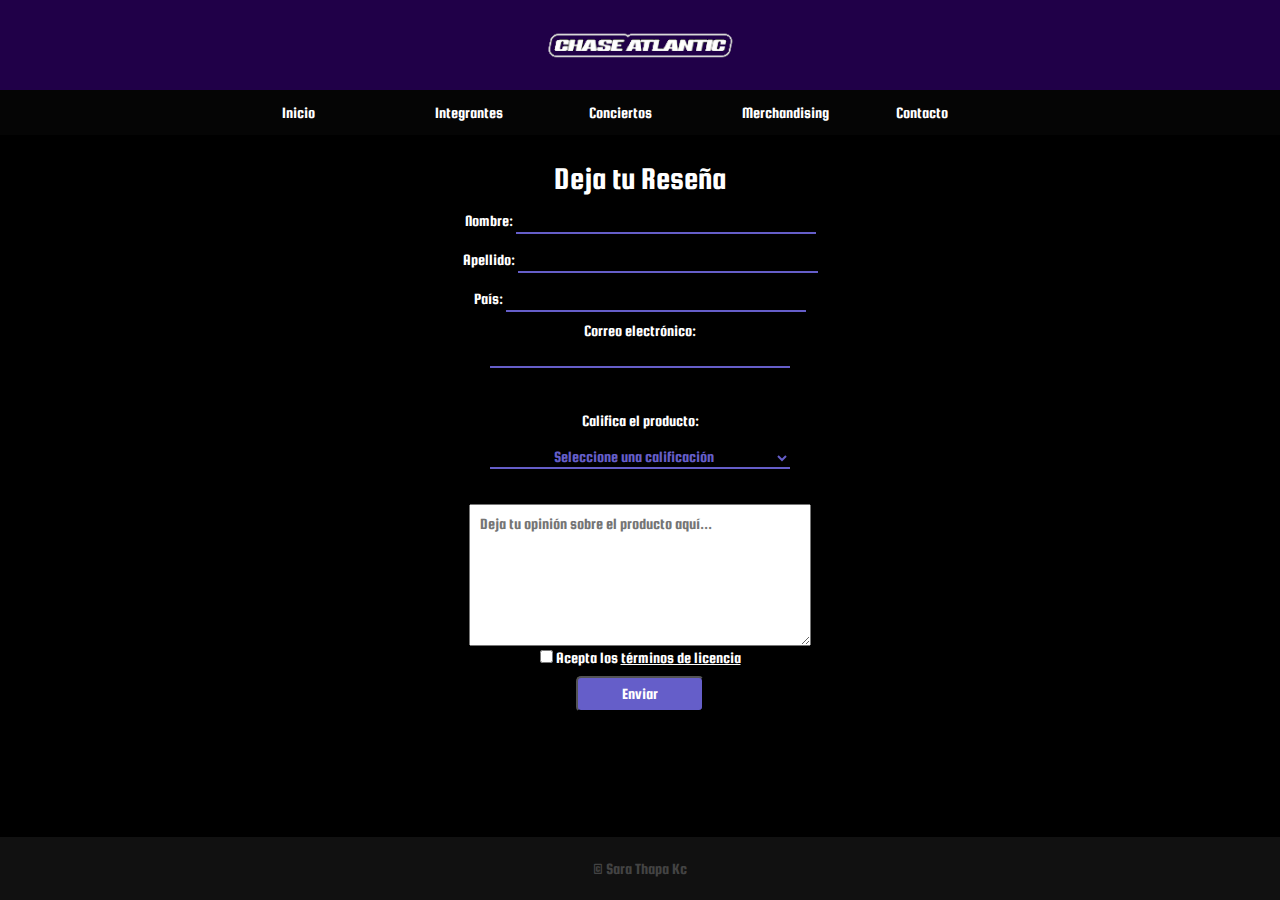
<file: resenia.html>
<!DOCTYPE html>
<html lang="en">
<head>
    <meta charset="UTF-8">
    <meta name="viewport" content="width=device-width, initial-scale=1.0">
    <title>Reseña | CA</title>

    <!-- Enlaces a las hojas de estilos -->
    <link rel="stylesheet" href="./styles/styles.css"> 
    <link rel="stylesheet" href="./styles/resenias.css"> 

    <!-- Favicon de la página -->
    <link rel="icon" href="./img/CA_favicon.png" type="image/x-icon">

    <!-- Enlazamos una fuente de Google fonts -->
    <link rel="preconnect" href="https://fonts.googleapis.com">
    <link rel="preconnect" href="https://fonts.gstatic.com" crossorigin>
    <link href="https://fonts.googleapis.com/css2?family=Barlow:ital,wght@0,100;0,200;0,300;0,400;0,500;0,600;0,700;0,800;0,900&family=Funnel+Display:wght@300..800&family=Pacifico&family=Rubik:ital,wght@0,391;1,391&family=Squada+One&family=Work+Sans:ital,wght@0,100..900;1,100..900&display=swap" rel="stylesheet">
</head>
<body>
    <!-- Sección del encabezado -->
    <header>
        <img src="img/logo.png"> 
    </header>

    <!-- Sección de navegación -->
    <nav>
        <p> <a href="./index.html">Inicio</a> </p>
        <p> <a href="./integrantes.html">Integrantes</a> </p>
        <p> <a href="./conciertos.html">Conciertos</a> </p>
        <p> <a href="./merch.html">Merchandising</a> </p>
        <p> <a href="./contacto.html">Contacto</a> </p>
    </nav>

    <!-- Sección principal del sitio -->
    <main>
        <main class="maininterno">
            <!-- Creamos el formulario el cual tendrá los distintos tipos de datos divididos en secciones que queremos recoger -->
            <form class="datospersonales" action="./gracias.html" target method=”post”>
                <section class="partearriba">
                        <h1>Deja tu Reseña</h1>
                        <section>
                            <article>
                                <label for="nombre">Nombre:</label>
                                <input type="text" id="nombre" name="nombre" required pattern="[A-ZÁÉÍÓÚÑÇ][a-záéíóúñç\s]+">
                            </article>
                            <article>
                                <label for="apellido">Apellido:</label>
                                <input type="text" id="apellido" name="apellido" required pattern="[A-ZÁÉÍÓÚÑÇ][a-záéíóúñç\s]+">
                            </article>
                        </section>
            
                        <section>
                            <article>
                                <label for="pais">País:</label>
                                <input type="text" id="pais" name="pais" required pattern="[A-ZÁÉÍÓÚÑÇ][a-záéíóúñç\s]+">
                            </article>
                            <article>
                                <label for="correo">Correo electrónico:</label>
                                <input type="email" id="correo" name="correo" required pattern="[a-z0-9]+[a-z0-9_\.]+@[a-z0-9]+\.[a-z0-9]+(\.?[a-z0-9]+)*">
                            </article>
                        </section>
            
                        <section>
                            <article>
                                <br><br><label for="rating">Califica el producto:</label>
                                <select id="rating" name="calificacion" required>
                                    <option value="">Seleccione una calificación</option>
                                    <option value="1">1 estrella</option>
                                    <option value="2">2 estrellas</option>
                                    <option value="3">3 estrellas</option>
                                    <option value="4">4 estrellas</option>
                                    <option value="5">5 estrellas</option>
                                </select>
                            </article>
                        </section>
                </section>
            
                <!-- Formulario de sugerencias -->
                <section class="parteabajo">
                        <textarea id="sugerencias" name="sugerencias" rows="11" cols="60" placeholder="Deja tu opinión sobre el producto aquí..." required></textarea><br>
            
                        <input type="checkbox" id="recopilardatos" name="recopilardatos" required>
                        <label for="recopilardatos">Acepta los <a href="./terminosylicencias.html">términos de licencia</a></label><br>
            
                        <input type="submit" value="Enviar" class="boton">
                </section>
            </form>
        </main>
    </main>

    <!-- Pie de página -->
    <footer>
        <p> © Sara Thapa Kc </p>
    </footer>
</body>
</html>
</file>
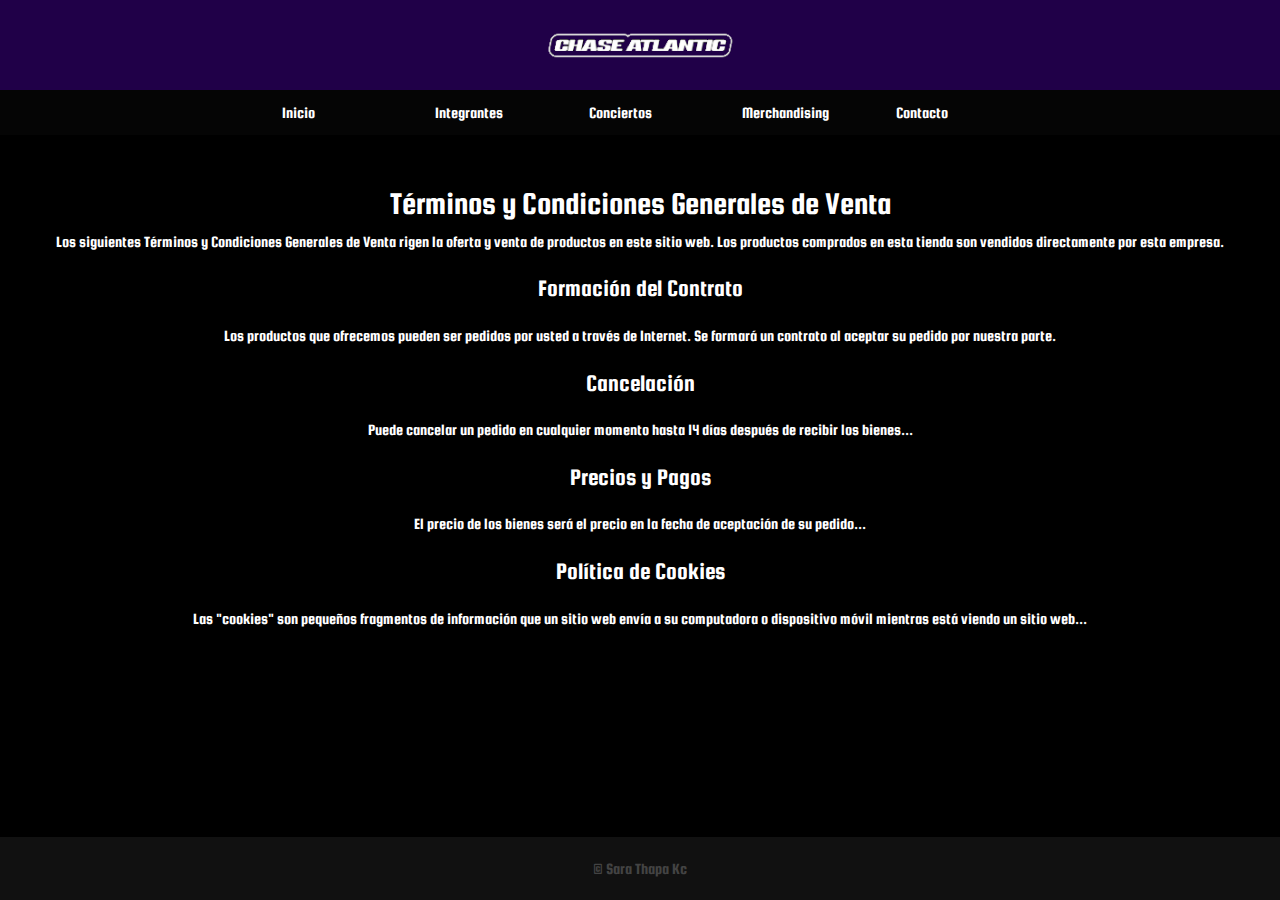
<file: terminosylicencias.html>
<!DOCTYPE html>
<html lang="en">
<head>
    <meta charset="UTF-8">
    <meta name="viewport" content="width=device-width, initial-scale=1.0">
    <title> Términos y Condiciones | CA </title>

    <!-- Enlaces a las hojas de estilos -->
    <link rel="stylesheet" href="styles/styles.css"> 
    <link rel="stylesheet" href="styles/terminosylicencias.css">

    <!-- Favicon de la página -->
    <link rel="icon" href="./img/CA_favicon.png" type="image/x-icon">
    
     <!-- Enlazamos una fuente de Google fonts -->
    <link rel="preconnect" href="https://fonts.googleapis.com">
    <link rel="preconnect" href="https://fonts.gstatic.com" crossorigin>
    <link href="https://fonts.googleapis.com/css2?family=Barlow:ital,wght@0,100;0,200;0,300;0,400;0,500;0,600;0,700;0,800;0,900;1,100;1,200;1,300;1,400;1,500;1,600;1,700;1,800;1,900&family=Funnel+Display:wght@300..800&family=Pacifico&family=Rubik:ital,wght@0,391;1,391&family=Squada+One&family=Work+Sans:ital,wght@0,100..900;1,100..900&display=swap" rel="stylesheet">
</head>
<body>
    <!-- Sección del encabezado -->
    <header>
        <img src="img/logo.png"> 
    </header>

    <!-- Sección de navegación -->
    <nav>
        <p> <a href="./index.html"> Inicio </a> </p>
        <p> <a href="./integrantes.html"> Integrantes </a> </p>
        <p> <a href="./conciertos.html"> Conciertos </a> </p>
        <p> <a href="./merch.html"> Merchandising </a> </p>
        <p> <a href="./contacto.html"> Contacto </a> </p>
    </nav>

    <main>
        <!-- Indicamos el texto que queremos que queremos que aparezca -->
        <br><br><br><h1>Términos y Condiciones Generales de Venta</h1>
        <p>Los siguientes Términos y Condiciones Generales de Venta rigen la oferta y venta de productos en este sitio web. Los productos comprados en esta tienda son vendidos directamente por esta empresa.</p>
        
        <h2>Formación del Contrato</h2>
        <p>Los productos que ofrecemos pueden ser pedidos por usted a través de Internet. Se formará un contrato al aceptar su pedido por nuestra parte.</p>
        
        <h2>Cancelación</h2>
        <p>Puede cancelar un pedido en cualquier momento hasta 14 días después de recibir los bienes...</p>
        
        <h2>Precios y Pagos</h2>
        <p>El precio de los bienes será el precio en la fecha de aceptación de su pedido...</p>
        
        <h2>Política de Cookies</h2>
        <p>Las "cookies" son pequeños fragmentos de información que un sitio web envía a su computadora o dispositivo móvil mientras está viendo un sitio web...</p>
    </main>

    <!-- Pie de página -->
    <footer>
        <p> © Sara Thapa Kc </p>
    </footer>
</body>
</html>
</file>
<file: styles/styles.css>
/* Estilo global */
*{
    margin: 0;
    padding: 0;
    font-family: "Squada One", serif;
    font-weight: 400;
    font-style: normal;
    color: white;
}

/* Variables de color */
:root{
    --color-principal-: #655ec9;
}

/* Estilo del encabezado */
header{
    height: 10vh;
    background-color: rgb(32, 0, 72);
    justify-content: center;
    align-items: center;
    display: flex;
    width: 100vw;
    z-index: 1;
}

header>img{ 
    height: auto;
    width: 15vw;
}

/* Estilo de la navegación */
nav{
    align-items: center;
    display: flex;
    justify-content: center;
    height: 5vh;
    background-color: rgb(5, 5, 5);
    overflow-x: auto;
    white-space: nowrap;
    z-index: 1;
    width: 100vw;
}

nav>p{
    width: 8vw;
    font-size: 1rem; 
    padding: 0 2vw;
}

nav>p>a{
    color: inherit;
    text-decoration: inherit;
}

/* Indicamos el estilo del texto de la navegación al pasar el ratón por encima */
nav>p>a:hover{
    color: var(--color-principal-);
    text-decoration: underline;
}

/* Estilo del contenido principal */
main{
    width: 100vw;
    height: 78vh;
    background-color: black;
}

/* Estilo del pie de página */
footer{
    background-color: rgb(17, 17, 17);
    height: 7vh;
    align-items: center;
    display: flex;
    justify-content: center;
}
footer>p{
    color: rgb(67, 67, 67);
}

/* Estilos de la barra de desplazamiento del navegador*/
html {
    scrollbar-width: thin; 
    scrollbar-color: #d8d8d8 #2f0056; 
}

/* Estilos responsivos para pantallas de menos de 768px */
@media screen and (max-width : 768px){
    /* Cambiamos el header */
    header{
        width: 100%;
    }
    header>img{ 
        height: auto;
        width: 35vw;
    }
    /* Cambiamos la navegación y hacemos que esta se pueda mover*/
    nav{
        width: 100%;
        align-items: center;
        display: flex;
        justify-content: center;
        height: 6vh;
        justify-content: flex-start;
        background-color: rgb(5, 5, 5);
    }
    nav>p{
        width: auto;
        font-size: 1em; 
        padding: 0 30px;
    }
    nav>p>a{
        color: inherit;
        text-decoration: inherit;
    }
}
</file>
<file: styles/aparte.css>
/* Indicamos el estilo del main */
main{
    display: flex;
    align-items: center;
    justify-content: center;
    flex-direction: column;
}

/* Indicamos el estilo de los encabezados y su animación */
h1{
    font-size: 120px;
    animation-duration: 5s;
    animation: cambiarColor 3s forwards;
}

h2{
    font-size: 50px;
    animation-duration: 5s;
    animation: cambiarColor 3s forwards;
}

@keyframes cambiarColor {
    0% { color: #655ec9; }
    100% { color: #ffffff; }
}
</file>
<file: styles/conciertos.css>
/* Variables de color para el sitio */
:root{
    --color-principal-: #655ec9;
}

/* Estilo de la sección principal interna */
.maininterno{
    display: flex;
}

/* Estilo de las secciones generales */
section{
    width: 50vw;
    margin-top: 3vh;
    margin-left: 2vw;
}

section>h1{
    text-align: center;
    animation-duration: 5s;
    animation: cambiarColor 3s forwards;
}

/* Animación de cambio de color del texto */
@keyframes cambiarColor {
    0% { color: var(--color-principal-); }
    100% { color: #ffffff; }
}

/* Margen superior para los contenedores div */
div{
    margin-top: 3vh;
}

/* Estilo de los artículos */
article{
    display: flex;
    height: 15vh;
    width: 48vw;
    border-bottom: 1px solid var(--color-principal-);
    border-top: 1px solid var(--color-principal-);
}

/* Estilo de los títulos y párrafos en la sección de eventos futuros */
.futuro>aside>h3{
    width: 20vw;
    margin-top: 2vh;
    margin-left: 2vw;
    color: var(--color-principal-);
}

.futuro>aside>p{
    width: 20vw;
    margin-top: 1vh;
    margin-left: 2vw;
}

.futuro>aside>p:hover{
    color: var(--color-principal-);
}

/* Estilo de los enlaces de eventos futuros */
.futuro>a>img{
    width: 1.5vw;
    height: 3vh;
    margin-top: 5.5vh;
    margin-left: 2vw;
    filter: invert(1); 
    align-items: center;
    justify-content: center;
}

.futuro>a>img:hover{
    transform: rotate(-45deg);
}

/* Estilo de los botones */
.botonestilo{
    background-color: var(--color-principal-);
    color: white;
    width: 10vw;
    margin: 4vh;
    border-radius: 5px;
    text-decoration: none;
    align-items: center;
    display: flex;
    justify-content: center;
}
    
.botonestilo:hover{
    background-color: #262266;
    color: black;
    border-radius: 5px;
    text-decoration: none;
}

/* Estilo de los títulos y párrafos en la sección de eventos pasados */
.pasado>aside>h3{
    width: 30vw;
    margin-top: 2vh;
    margin-left: 2vw;
    color: var(--color-principal-);
}

.pasado>aside>p{
    width: 20vw;
    margin-top: 1vh;
    margin-left: 2vw;
}

.pasado>aside>p:hover{
    color: var(--color-principal-);
}


/* RESPONSIVE */
/* Para móvil */
@media (max-width: 768px) {
    /* Indicamos estilo del main */
    main{
        width: 97.97%;
        height: 100%;
    }
    
    /* Indicamos estilo del main  interno*/
    .maininterno {
        flex-direction: column;
        align-items: center;
        padding: 0 2vw;
    }

    /* Indicamos estilo de las secciones*/
    section {
        width: 90%;
    }

    /* Indicamos estilo de los artículos */
    article {
        width: 90%;
        display: flex;
        align-items: center;
        justify-content: center;
    }

    /* Indicamos estilo del apartado de futuro */
    .futuro>a>img {
        width: 3.5vw;
        height: 3.2vh;
        margin-top: 0vh;
    }

    /* Indicamos estilo de los botones */
    .botonestilo {
        width: 30%;
        text-align: center;
        height: 5vh;
    }
}

/* Para tablet */
@media screen and (min-width : 768px) and (max-width : 1200px){
    /* Indicamos estilo del botón */
    .botonestilo {
        font-size: 16px;
        text-align: center;
    }

    /* Indicamos estilo del apartado de futuro */
    .futuro>a>img {
        width: 2vw;
        height: 3vh;
    }
}
</file>
<file: styles/contacto.css>
/* Variables CSS */
:root{
  --color-principal-: #655ec9;
}

/* Diseño general del main interno */
.maininterno{
  display: flex;
  flex-direction: column;
  justify-items: center;
  align-items: center;
}

/* Diseño de la letra del formulario */
label{
  font-size: 20px;
}

/* Diseño de la parte de arriba del main interno */
.partearriba{
  width: 100vw;
  border-radius: 25px;
  margin-top: 2vw;
  justify-items: center;
  align-items: center;
  text-align: center;
  width: 100vw;
  height: 35.25vh;
}

.partearriba>section{
  display: flex;
  justify-items: center;
  align-items: center;
}

.partearriba>section>article{
  width: 25vw;
}

.partearriba>section>article>input{
  margin-top: 0.5vh;
  width: 15vw;
  text-align: center;
  color:var(--color-principal-);
  height: 2vh;
  border: 0px;
  border-bottom: 2px solid var(--color-principal-);
  color: var(--color-principal-);
  background-color: black;
  margin-top: 1.5vw;
  font-size: 16px;
}

.partearriba>section>article>label{
  font-size: 1.05rem;
}

/* Diseño de la parte de abajo del main interno */
.parteabajo>article{
  border-radius: 25px;
  align-items: center;
  justify-items: center;
  text-align: center;
}

.parteabajo>article>textarea{
  margin-top: 1vh;
  font-size: 16px;
  color:var(--color-principal-);
}

/* Diseño de los botones */
.boton{
  background-color: var(--color-principal-);
  color: white;
  width: 10vw;
  height: 4vh;
  border-radius: 5px;
  text-decoration: none;
  font-size: 16px;
}

.boton:hover{
  background-color: #262266;
  color: black;
  border-radius: 5px;
}

/* Estilos responsive */
@media (max-width: 768px) {
  /* Ajustes para dispositivos móviles y tablets */
  main{
    width: 100%;
    height: 100vh;
  }

  header{
    width: 100%;
  }

  nav{
    width: 100%;
  }

  .partearriba {
    width: 100%;
  }

  .partearriba>section{
    flex-direction: column;
  }
  
  .partearriba>section>article {
    width: 100%;
  }

  .partearriba>section>article>input {
    width: 50%;
  }

  .parteabajo {
    margin-top: 3vh;
  }

  .parteabajo>article>textarea {
    width: 80%;
  }

  .boton {
    width: 80%;
  }
}

@media (min-width: 768px) and (max-width: 1200px) {
  /* Ajustes para dispositivos móviles y tablets */
  main{
    width: 100%;
    height: 100vh;
  }

  header{
    width: 100%;
  }

  nav{
    width: 100%;
  }

  .partearriba {
    width: 100%;
  }

  .partearriba>section{
    flex-direction: column;
  }
  
  .partearriba>section>article {
    width: 100%;
  }

  .partearriba>section>article>input {
    width: 50%;
  }

  .parteabajo {
    margin-top: 12vh;
  }

  .parteabajo>article>textarea {
    width: 80%;
  }

  .boton {
    width: 80%;
  }
}
</file>
<file: styles/devolver.css>
/* Indicamos como será el main y el h2 */
main{
    text-align: center;
}

main>h2{
   margin: 1vw;
}
</file>
<file: styles/integrantes.css>
/* Variables CSS para definir colores reutilizables */
:root{
    --color-principal: #655ec965;
    --color-texto: #fff; 
    --color-hover: #655ec9; 
}

/* Estilo general del cuerpo: Establece un fondo negro para toda la página */
body{
    background-color: black;
}

/* Configuración del main */
main{
    width: 99.3vw;
    height: 76vh;
}

/* Configuración del header para que ocupe casi toda la anchura */
header{
    width: 100vw;
}

/* Configuración de la barra de navegación para que ocupe casi toda la anchura */
nav{
    width: 100vw;
}

/* Utiliza flexbox para alinear elementos en una columna centrada con un pequeño margen superior */
.maininterno {
    display: flex;
    flex-direction: column;
    align-items: center;
    margin-top: 2vh;
}

/* Usa flexbox para distribuir uniformemente los artículos, permitiendo que se envuelvan si es necesario */
section {
    display: flex;
    flex-wrap: wrap;
    justify-content: space-evenly;
    width: 99%;
    margin-top: 2vh;
}

/* Configura el diseño flexible, el estilo de las sombras, bordes redondeados y las transiciones suaves */
article {
    display: flex;
    flex-direction: column;
    align-items: center;
    width: 15vw;
    border-radius: 15px;
    padding: 1.5vw;
    box-shadow: 0 4px 12px rgba(255, 255, 255, 0.4);
    transition: transform 0.3s, box-shadow 0.3s;
    height: 64vh;
}

/* Efecto hover para artículos: Aumenta el tamaño, cambia el fondo y ajusta la sombra al pasar el ratón */
article:hover {
    transform: scale(1.05);
    background-color: var(--color-principal);
    box-shadow: 0 8px 16px rgb(255, 255, 255);
}

/* Estilo de las imágenes dentro de los artículos */
article>img {
    max-width: 100%;
    border-radius: 10px;
    margin-top: 2vh;
}

/* Estilo de los títulos en el lateral superior */
.arriba>aside>h3 {
    color: var(--color-hover);
    font-size: 1.5rem;
    text-align: center;
}

/* Estilo de los párrafos en el lateral superior */
.arriba>aside>p {
    text-align: center;
    font-size: 1rem;
    margin-top: 8px;
}

/* Cambia el color del texto al pasar el ratón */
.arriba>aside>p:hover {
    color: var(--color-hover);
}

/* Estilos responsivos dependiendo del tamaño de la pantalla */
@media (max-width : 400px){
    /* Ajustamos los artículos */
    article {
        width: 60vw;
        border-radius: 15px;
        padding: 1.5vw;
        box-shadow: 0 4px 12px rgba(255, 255, 255, 0.4);
        transition: transform 0.3s, box-shadow 0.3s;
        height: 65vh;
        margin-bottom: 2vh;
    }
}

@media (min-width : 400px) and (max-width : 570px){
    /* Ajustamos los artículos */
    article {
        width: 60vw;
        border-radius: 15px;
        padding: 1.5vw;
        box-shadow: 0 4px 12px rgba(255, 255, 255, 0.4);
        transition: transform 0.3s, box-shadow 0.3s;
        height: 50vh;
        margin-bottom: 2vh;
    }
}

@media screen and (min-width : 570px) and (max-width : 768px) {
    /* Ajustamos las imágenes */
    article>img {
        width: 60%;
    }
}

@media (max-width: 768px) {
    /* Ajustamos el main */
    main{
        width: 98%;
        height: 100%;
    }
    
    /* Ajustamos el header */
    header{
        width: 100%;
    }

    /* Ajustamos el nav */
    nav{
        width: 100%;
    }

    /* Ajustamos las secciones para que estas sean columnas */
    section {
        flex-direction: column;
        align-items: center;
        justify-content: center;
        gap: 1.5rem;
    }

    /* Ajustamos cada artículo */
    article {
        width: 60vw;
        border-radius: 15px;
        padding: 1.5vw;
        box-shadow: 0 4px 12px rgba(255, 255, 255, 0.4);
        transition: transform 0.3s, box-shadow 0.3s;
        height: 45vh;
        margin-bottom: 2vh;
    }

    article>img {
        max-width: 38%;
    }
}

@media screen and (min-width : 768px) and (max-width : 1200px) {
    /* Ajustamos el main */
    main{
        width: 98%;
        height: 100%;
    }
    
    /* Ajustamos el header */
    header{
        width: 100%;
    }
    
    /* Ajustamos el nav */
    nav{
        width: 100%;
    }
    
    /* Ajustamos las secciones */
    section {
        flex-direction: column;
        align-items: center;
        justify-content: center;
        gap: 1.5rem;
    }

    /* Ajustamos los artículos */
    article {
        width: 60vw;
        border-radius: 15px;
        padding: 1.5vw;
        box-shadow: 0 4px 12px rgba(255, 255, 255, 0.4);
        transition: transform 0.3s, box-shadow 0.3s;
        height: 40vh;
        margin-bottom: 2vh;
    }

    article>img {
        max-width: 25%;
        height: 45%;
    }
}
</file>
<file: styles/merch.css>
/* Configuración de main */
main {
    height: 130vh;
    width: 100%;
}

/* Configuración de header */
header{
    width: 100%;
}

/* Configuración de la barra de navegación */
nav{
    width: 100%;
}

/* Estilo de las figuras*/
figure {
    justify-content: center;
    align-items: center;
    display: flex;
    position: relative;
}

figure>img{
    width: 27vw;
}

/* Estilo de la parte superior */
.partearriba{
    display: flex;
}

/* Estilo de los artículos dentro de la parte superior, junto a sus secciones */
.partearriba>article {
    width: 33.3vw;
    height: 55vh;
    justify-content: center;
    align-items: center;
}

.partearriba>article>p {
    text-align: center;
    animation-duration: 5s;
    animation: cambiarColor 3s forwards;
}

.partearriba>article>section>img{
    width: 27vw;
}

/* Estilo de los enlaces dentro de las figuras de los artículos de la parte superior, ocultos por defecto */
.partearriba>article>figure>a {
    position: absolute;
    display: none;
    background-color: var(--color-principal-);
    color: white;
    padding: 10px 20px;
    border-radius: 5px;
    text-decoration: none;
}

/* Estilo de los enlaces dentro de las figuras de los artículos de la parte superior al hacer hover */
.partearriba>article>figure:hover>a {
    display: block;
}

/* Estilo de la parte de abajo */
.parteabajo{
    margin-top: 8vh;
    display: flex;
}

.parteabajo>article {
    width: 33.3vw;
    height: 55vh;
    justify-content: center;
    align-items: center;
}


/* Estilo de los enlaces dentro de las figuras de los artículos de la parte inferior, ocultos por defecto */
.parteabajo>article>figure>a {
    position: absolute;
    display: none;
    background-color: var(--color-principal-);
    color: white;
    padding: 10px 20px;
    border-radius: 5px;
    text-decoration: none;
}

.parteabajo>article>figure:hover>a {
    display: block;
}

.parteabajo>article>figure>img {
    width: 27vw;
}

/* Estilo de los párrafos dentro de los artículos de la parte inferior y superior con animación */
.parteabajo>article>p {
    text-align: center;
    animation-duration: 5s;
    animation: cambiarColor 3s forwards;
}
.partearriba>article>p {
    text-align: center;
    animation-duration: 5s;
    animation: cambiarColor 3s forwards;
}

@keyframes cambiarColor {
    0% { color: var(--color-principal-); }
    100% { color: #ffffff; }
}

/* Estilo de los botones de compra */
.comprar{
    background-color: var(--color-principal-);
    color: white;
    padding: 10px 20px;
    border-radius: 5px;
    text-decoration: none;
}

/* Estilo de los botones de compra al hacer hover */
.comprar:hover{
    background-color: #262266;
    color: black;
    padding: 10px 20px;
    border-radius: 5px;
    text-decoration: none;
}

/* Estilo del pie de página */
footer{
    text-align: center;
    display: block;
    height: 10vh;
    width: 100%;
}

/* Estilo de los enlaces dentro del pie de página */
footer>p>a{
    color: rgb(96, 96, 96);
}

/* Estilo responsivo para pantallas de menos de 767px */
@media screen and (max-width: 767px) {
    /* Ajustamos el main */
    main {
        height: auto;
        width: 100%;
    }

    /* Ajustamos la parte de arriba */
    .partearriba {
        flex-direction: column;
    }

    .partearriba>article {
        width: 90%;
        height: auto;
        margin-left: 8vw;
    }

    .partearriba>article>figure>img {
        width: 90%;
    }

    /* Ajustamos la parte de abajo */
    .parteabajo {
        flex-direction: column;
    }

    .parteabajo>article {
        width: 87%;
        height: auto;
        margin-left: 8vw;
    }

    .parteabajo>article>figure>img {
        width: 100%;
    }

    /* Ajustamos el final de un articulo en concreto */
    .abajofinal{
        margin-bottom: 3vh;
    }
}

/* Estilo responsivo para pantallas entre 768px y 1200px */
@media screen and (min-width: 768px) and (max-width: 1200px) {
    /* Ajustamos el main */
    main {
        height: auto;
        width: 100%;
    }

    /* Ajustamos la parte de arriba */
    .partearriba {
        flex-direction: row;
        flex-wrap: wrap;
        justify-content: center;
        gap: 2rem;
    }

    .partearriba>article {
        width: 45%;
        height: auto;
    }

    .partearriba>article>figure>img {
        width: 90%;
    }

    /* Ajustamos la parte de abajo */
    .parteabajo {
        flex-direction: row;
        flex-wrap: wrap;
        justify-content: center;
        gap: 2rem;
    }

    .parteabajo>article {
        width: 45%;
        height: auto;
    }

    .parteabajo>article>figure>img {
        width: 90%;
    }

    /* Ajustamos el final de un articulo en concreto */
    .abajofinal{
        margin-bottom: 3vh;
    }

}
</file>
<file: styles/resenias.css>
/* Variables CSS */
:root{
  --color-principal-: #655ec9;
}
  
/* Diseño general del main interno */
.maininterno{
  display: flex;
  flex-direction: column;
  justify-items: center;
  align-items: center;
}
  
/* Diseño de la letra del formulario */
form>label{
  font-size: 20px;
}
  
/* Diseño de la parte de arriba del main interno */
.partearriba{
  width: 100%;
  border-radius: 25px;
  margin-top: 2vw;
  display: flex;
  flex-direction: column;
  justify-items: center;
  align-items: center;
  text-align: center;
}

/* Diseño de cada sección junto a los articulos y el texto*/
.partearriba>section{
  display: flex;
  justify-items: center;
  align-items: center;
  flex-wrap: wrap;
}

.partearriba>section>label{
  font-size: 1.2rem;
}
  
.partearriba>section>article{
  width: 100%;
  margin-top: 10px;
}

.partearriba>section>article>input, .partearriba>section>article>select{
  margin-top: 0.5vh;
  width: 100%;
  max-width: 300px;
  text-align: center;
  color: var(--color-principal-);
  height: 2.5vh;
  border: 0px;
  border-bottom: 2px solid var(--color-principal-);
  background-color: black;
  font-size: 16px;
}

.partearriba>section>article>select{
  margin-top: 2vh;
}

/* Diseño de la parte de abajo del main interno */
.parteabajo{
  border-radius: 25px;
  margin-top: 2vw;
  align-items: center;
  justify-items: center;
  text-align: center;
}
  
.parteabajo>textarea{
  margin-top: 1vh;
  font-size: 16px;
  color: var(--color-principal-);
  width: 80%;
  height: 120px;
  padding: 10px;
}
  
/* Diseño del botón */
.boton{
  background-color: var(--color-principal-);
  color: white;
  width: 10vw;
  height: 4vh;
  border-radius: 5px;
  text-decoration: none;
  font-size: 16px;
  margin-top: 10px;
}
  
.boton:hover{
  background-color: #262266;
  color: black;
}

/* RESPONSIVE */
/* Diseño de móvil */
@media (max-width: 768px) {
  /* Arreglamos el main en móviles */
  main{
    width: 100%;
  }
}
</file>
<file: styles/terminosylicencias.css>
/* Indicamos el estilo del main */
main{
    text-align: center;
    width: 100%;
}

/* Indicamos el estilo del h2 */
main>h2{
   margin: 2vw;
   font-size: 1.5rem;
}

/* Indicamos el estilo del texto general */
main>p{
    margin: 1vw;
}
</file>
